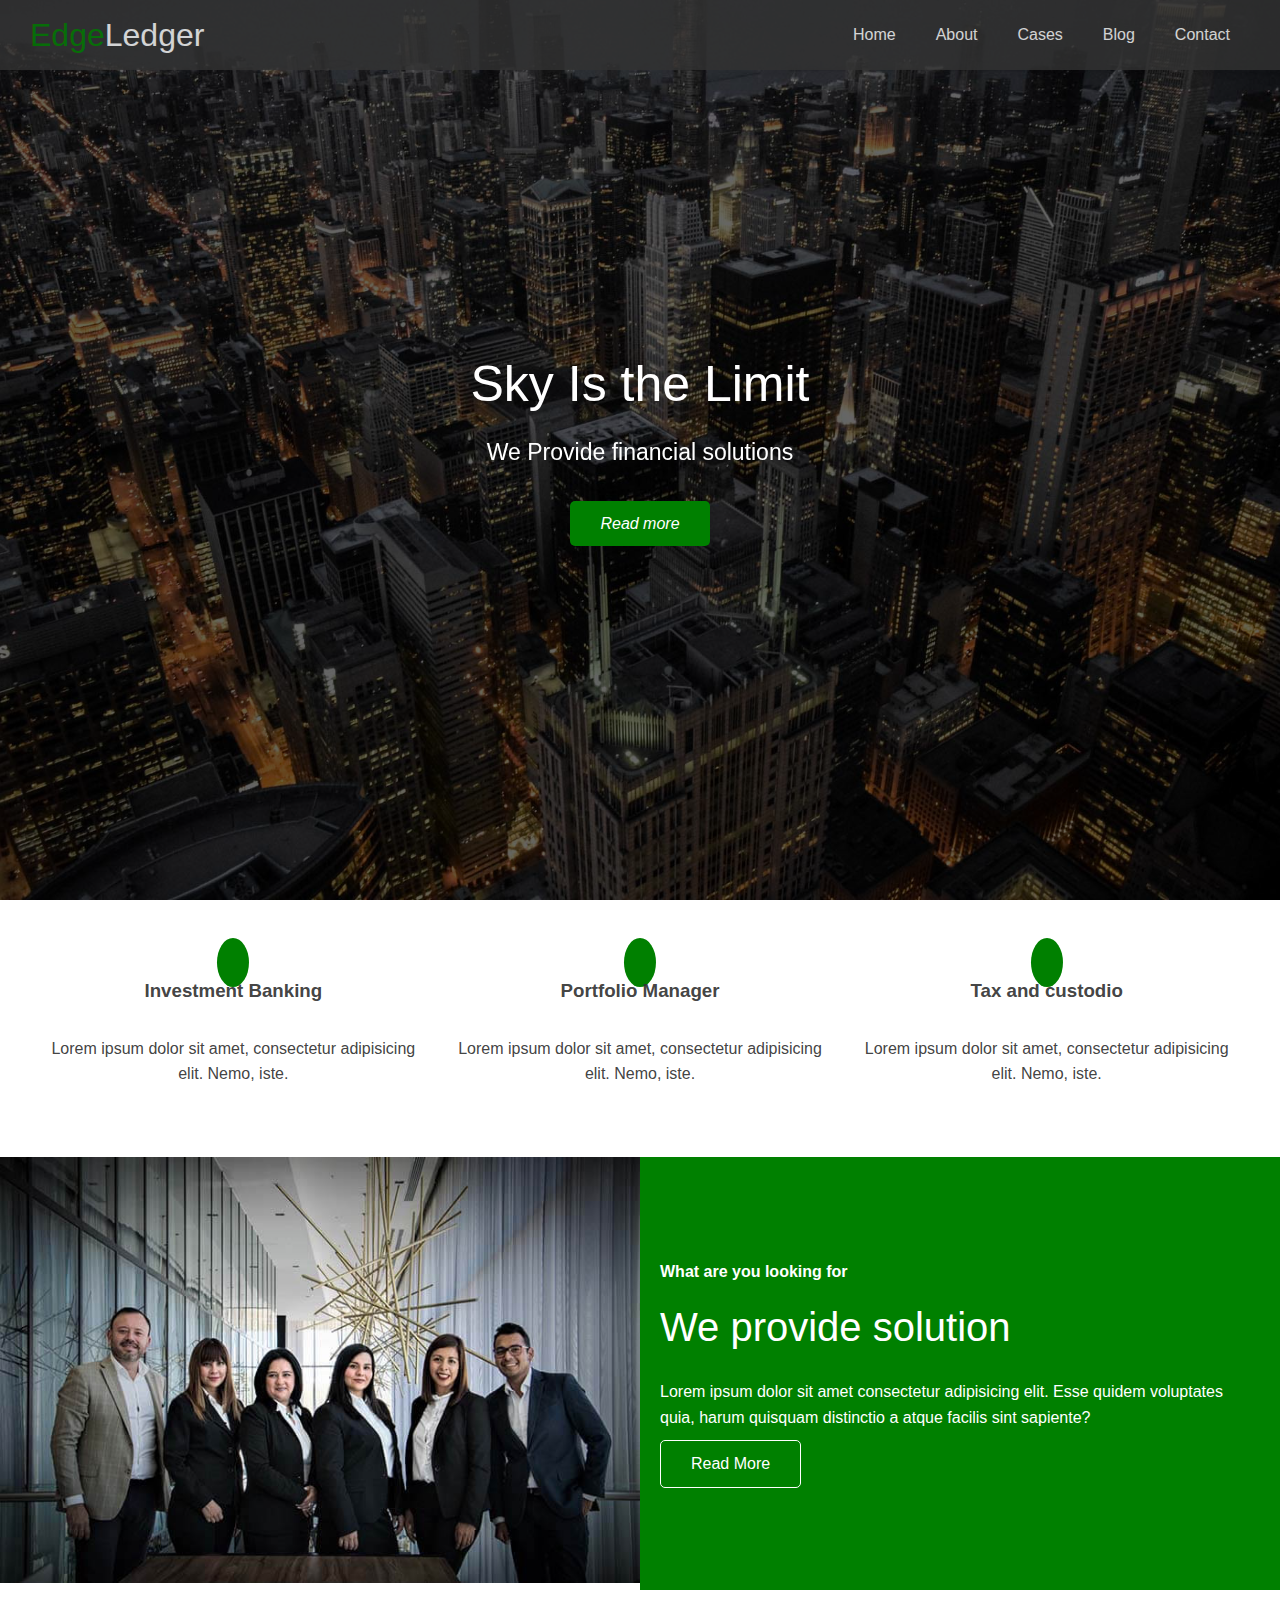
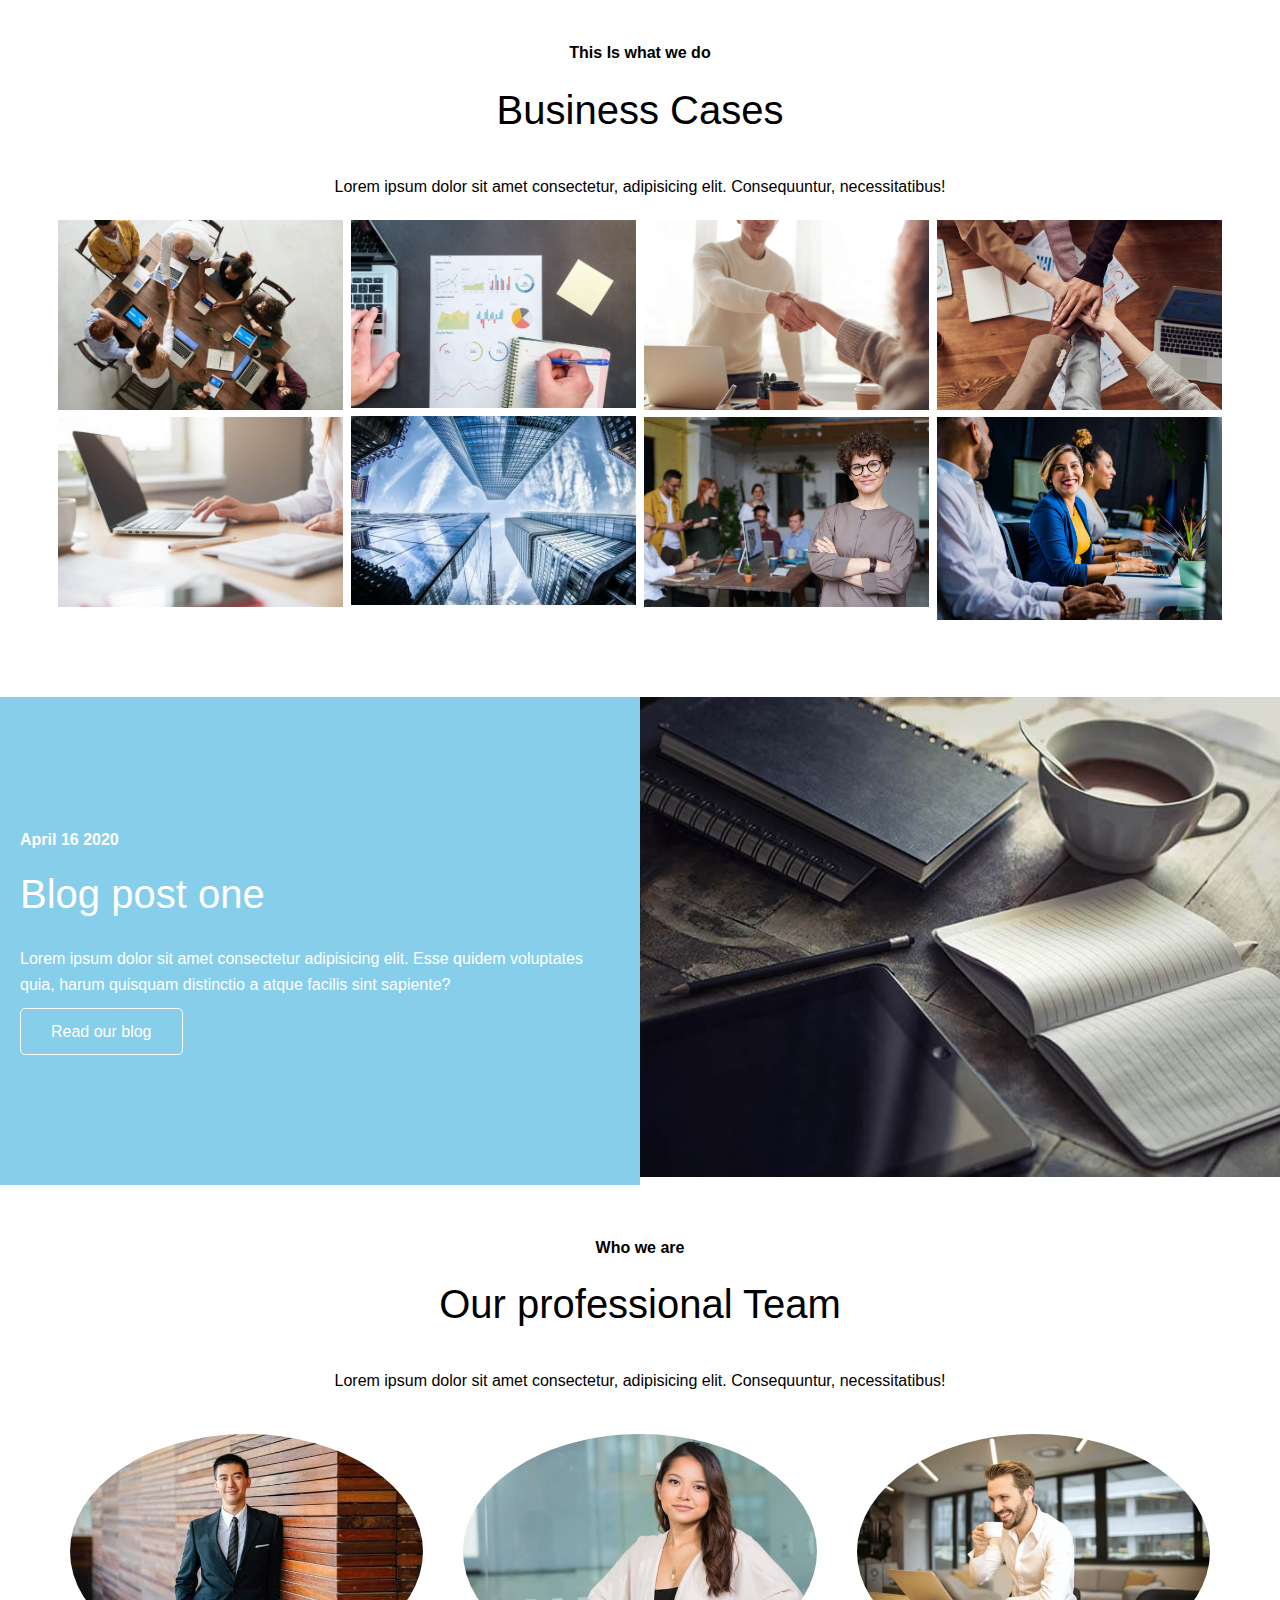
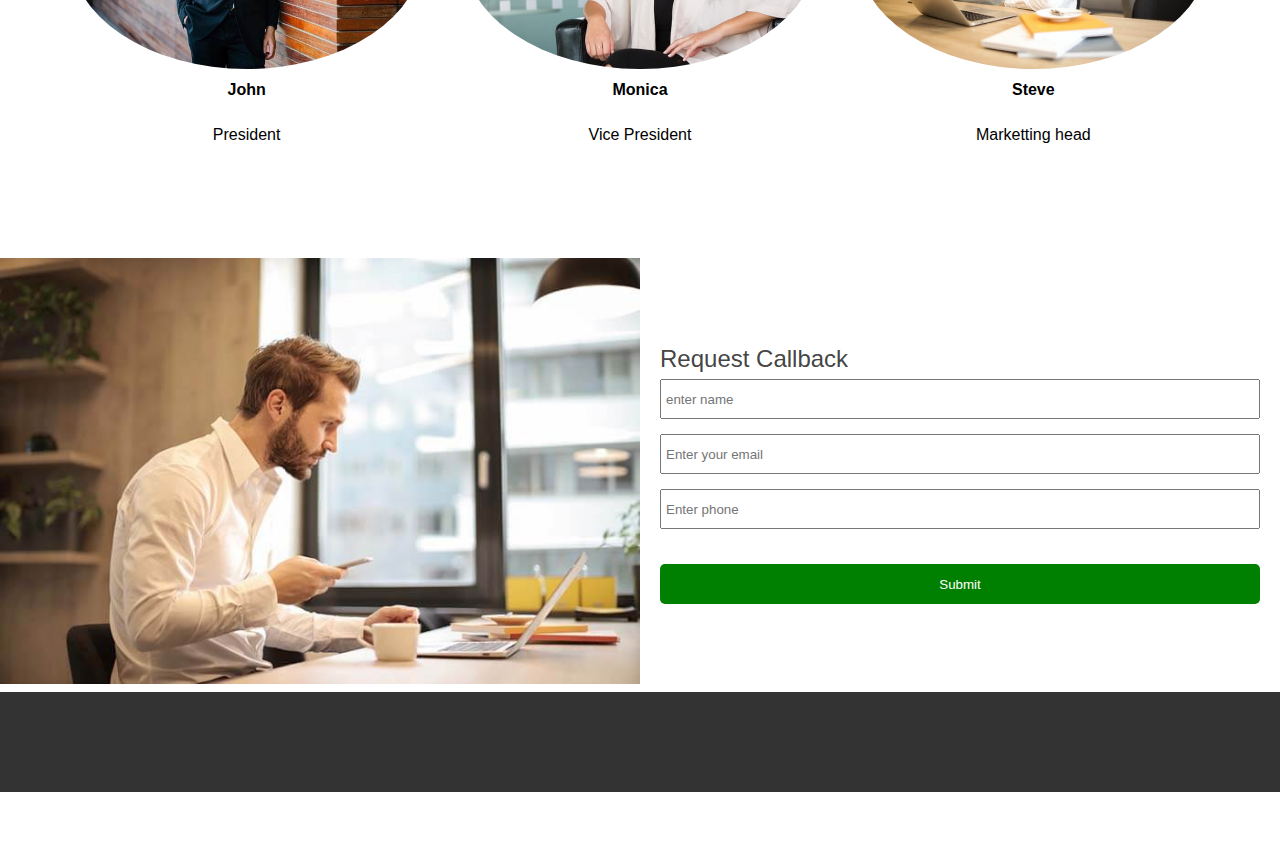
<file: index.html>
<!DOCTYPE html>
<html lang="en">
<head>
    <meta charset="UTF-8">
    <meta name="viewport" content="width=device-width, initial-scale=1.0">
    <link rel="shortcut icon" type="image/x-icon" href="./favicon.ico">
    <link rel="stylesheet" href="https://cdnjs.cloudflare.com/ajax/libs/font-awesome/6.5.2/css/all.min.css" integrity="sha512-SnH5WK+bZxgPHs44uWIX+LLJAJ9/2PkPKZ5QiAj6Ta86w+fsb2TkcmfRyVX3pBnMFcV7oQPJkl9QevSCWr3W6A==" crossorigin="anonymous" referrerpolicy="no-referrer" />
    <link rel="stylesheet" href="./css/utilities.css">
    <link rel="stylesheet" href="./css/style.css">
    <title>Welcome to Edge Ledger</title>
</head>
<body>
    <header class="hero">
        <div id="navabr" class="navbar">
            <h1 class="logo">
                <span class="text-primary"><i class="fas fa-book-open"></i>Edge</span>Ledger
                
            </h1>
            <nav>
                <ul>
                    <li><a href="#home">Home</a></li>
                    <li><a href="#about">About</a></li>
                    <li><a href="#cases">Cases</a></li>
                    <li><a href="#blog">Blog</a></li>
                    <li><a href="#contact">Contact</a></li>
                </ul>
            </nav>
        </div>
    <div class="content"> 
            <h1>Sky Is the Limit</h1>
            <p>We Provide financial solutions</p>
            <a href="#about"class="btn"><i class="fas fa-chevron-right">Read more</i></a>
        </div>
    </header>
    <main>
        <!-- About -->
        <section id="about" class="icons bg-light">
            <div class="flex-items">
                <div>
                    <i class="fas fa-university fa-2x"></i>
                    <div>
                        <h3>Investment Banking</h3>
                        <p>Lorem ipsum dolor sit amet, consectetur adipisicing elit. Nemo, iste. </p>
                    </div>
                </div>
                <div>
                    <i class="fas fa-book-reader fa-2x"></i>
                    <div>
                        <h3>Portfolio Manager</h3>
                        <p>Lorem ipsum dolor sit amet, consectetur adipisicing elit. Nemo, iste. </p>
                    </div>
                </div>
                <div>
                    <i class="fas fa-pencil-alt fa-2x"></i>
                    <div>
                        <h3>Tax and custodio</h3>
                        <p>Lorem ipsum dolor sit amet, consectetur adipisicing elit. Nemo, iste. </p>
                    </div>
                </div>
            </div>
        </section>
        <section class="soultion flex-columns">
            <div class="row">
                <div class="column">
                    <div class="column1 ">
                        <img src="./image_resources/home/people.jpg" alt="">
                    </div>
                </div>
                <div class="column">
                    <div class="column2 bg-primary">
                        <h4>What are you looking for</h4>
                        <h3>We provide solution</h3>
                        <p>Lorem ipsum dolor sit amet consectetur adipisicing elit. Esse quidem voluptates quia, harum quisquam distinctio a atque facilis sint sapiente?
                        </p>
                        <a href="" class="btn btn-outline">
                            <i class="fas fa-chevron"></i>
                            Read More
                        </a>
                    </div>
                </div>
            </div>
        </section>
        <!-- Cases -->
        <section id="cases" class="cases flex-grid section-padding">
            <header class="section-header">
                <h4>This Is what we do</h4>
                <h2>Business Cases</h2>
                <p>Lorem ipsum dolor sit amet consectetur, adipisicing elit. Consequuntur, necessitatibus!</p>
                <div class="row">
                    <div class="column">
                        <img src="./image_resources/cases/cases1.jpg" alt="">
                        <img src="./image_resources/cases/cases2.jpg" alt="">
                    </div>
                    <div class="column">
                        <img src="./image_resources/cases/cases3.jpg" alt="">
                        <img src="./image_resources/cases/cases4.jpg" alt="">
                    </div>
                    <div class="column">
                        <img src="./image_resources/cases/cases5.jpg" alt="">
                        <img src="./image_resources/cases/cases6.jpg" alt="">
                    </div>
                    <div class="column">
                        <img src="./image_resources/cases/cases7.jpg" alt="">
                        <img src="./image_resources/cases/cases8.jpg" alt="">
                    </div>
                </div>
            </header>
        </section>
        <!-- Blogs -->
        <section id="blog" class="blog flex-columns flex-reverse">
            <div class="row">
                <div class="column">
                    <div class="column1 ">
                        <img src="./image_resources/home/blog.jpg" alt="">
                    </div>
                </div>
                <div class="column">
                    <div class="column2 bg-secondary">
                        <h4>April 16 2020</h4>
                        <h3>Blog post one</h3>
                        <p>Lorem ipsum dolor sit amet consectetur adipisicing elit. Esse quidem voluptates quia, harum quisquam distinctio a atque facilis sint sapiente?
                        </p>
                        <a href="blog.html" class="btn btn-outline">
                            <i class="fas fa-chevron"></i>
                            Read our blog
                        </a>
                    </div>
                </div>
            </div>
        </section>
        <!-- Team -->
        <section id="team" class="team section-padding">
            <header class="section-header">
                <h4>Who we are</h4>
                <h2>Our professional Team</h2>
                <p>Lorem ipsum dolor sit amet consectetur, adipisicing elit. Consequuntur, necessitatibus!</p>
                <div class="flex-items">
                    <div>
                        <img src="./image_resources/team/person1.jpg" alt="">
                        <h4>John</h4>
                        <p>President</p>
                    </div>
                    <div>
                        <img src="./image_resources/team/person2.jpg" alt="">
                        <h4>Monica</h4>
                        <p>Vice President</p>
                    </div>
                    <div>
                        <img src="./image_resources/team/person3.jpg" alt="">
                        <h4>Steve</h4>
                        <p>Marketting head</p>
                    </div>
                </div>
            
        </section>
        <!-- Contact -->
        <section id="contact" class="contact flex-columns">
            <div class="row">
                <div class="column">
                    <div class="column1 ">
                        <img src="./image_resources/home/contact.jpg" alt="">
                    </div>
                </div>
                <div class="column">
                    <div class="column2 bg-light">
                        <form action="" class="callback-form">
                            <h2>Request Callback</h2>
                            <div class="form-control">
                                <label for="name"></label>
                                <input type="text" name="name" id="name" placeholder="enter name"> 
                            </div>
                            <div class="form-control">
                                <label for="email"></label>
                                <input type="email" name="email" id="email" placeholder="Enter your email">
                                
                            </div>
                            <div class="form-control">
                                <label for="Phone"></label>
                                <input type="text" name="phone" id="phone" placeholder="Enter phone">
                            </div>
                            <input type="Submit" value="Submit" id="submit" class="btn">
                        </form>

                    </div>
                </div>
            </div>
        </section>
    </header>
    </main> 
    <footer class="footer bg-dark">
        <div class="social">
            <a href=""><div class="fab fa-facebook fa-2x"></div></a>
            <a href=""><div class="fab fa-instagram fa-2x"></div></a>
            <a href=""><div class="fab fa-twitter fa-2x"></div></a>
            <a href=""><div class="fab fa-linkedin fa-2x"></div></a>
        </div>
        <p>copyrights &copy 2020; - Edgeledger</p>
    </footer>
</body>
</html>
</file>
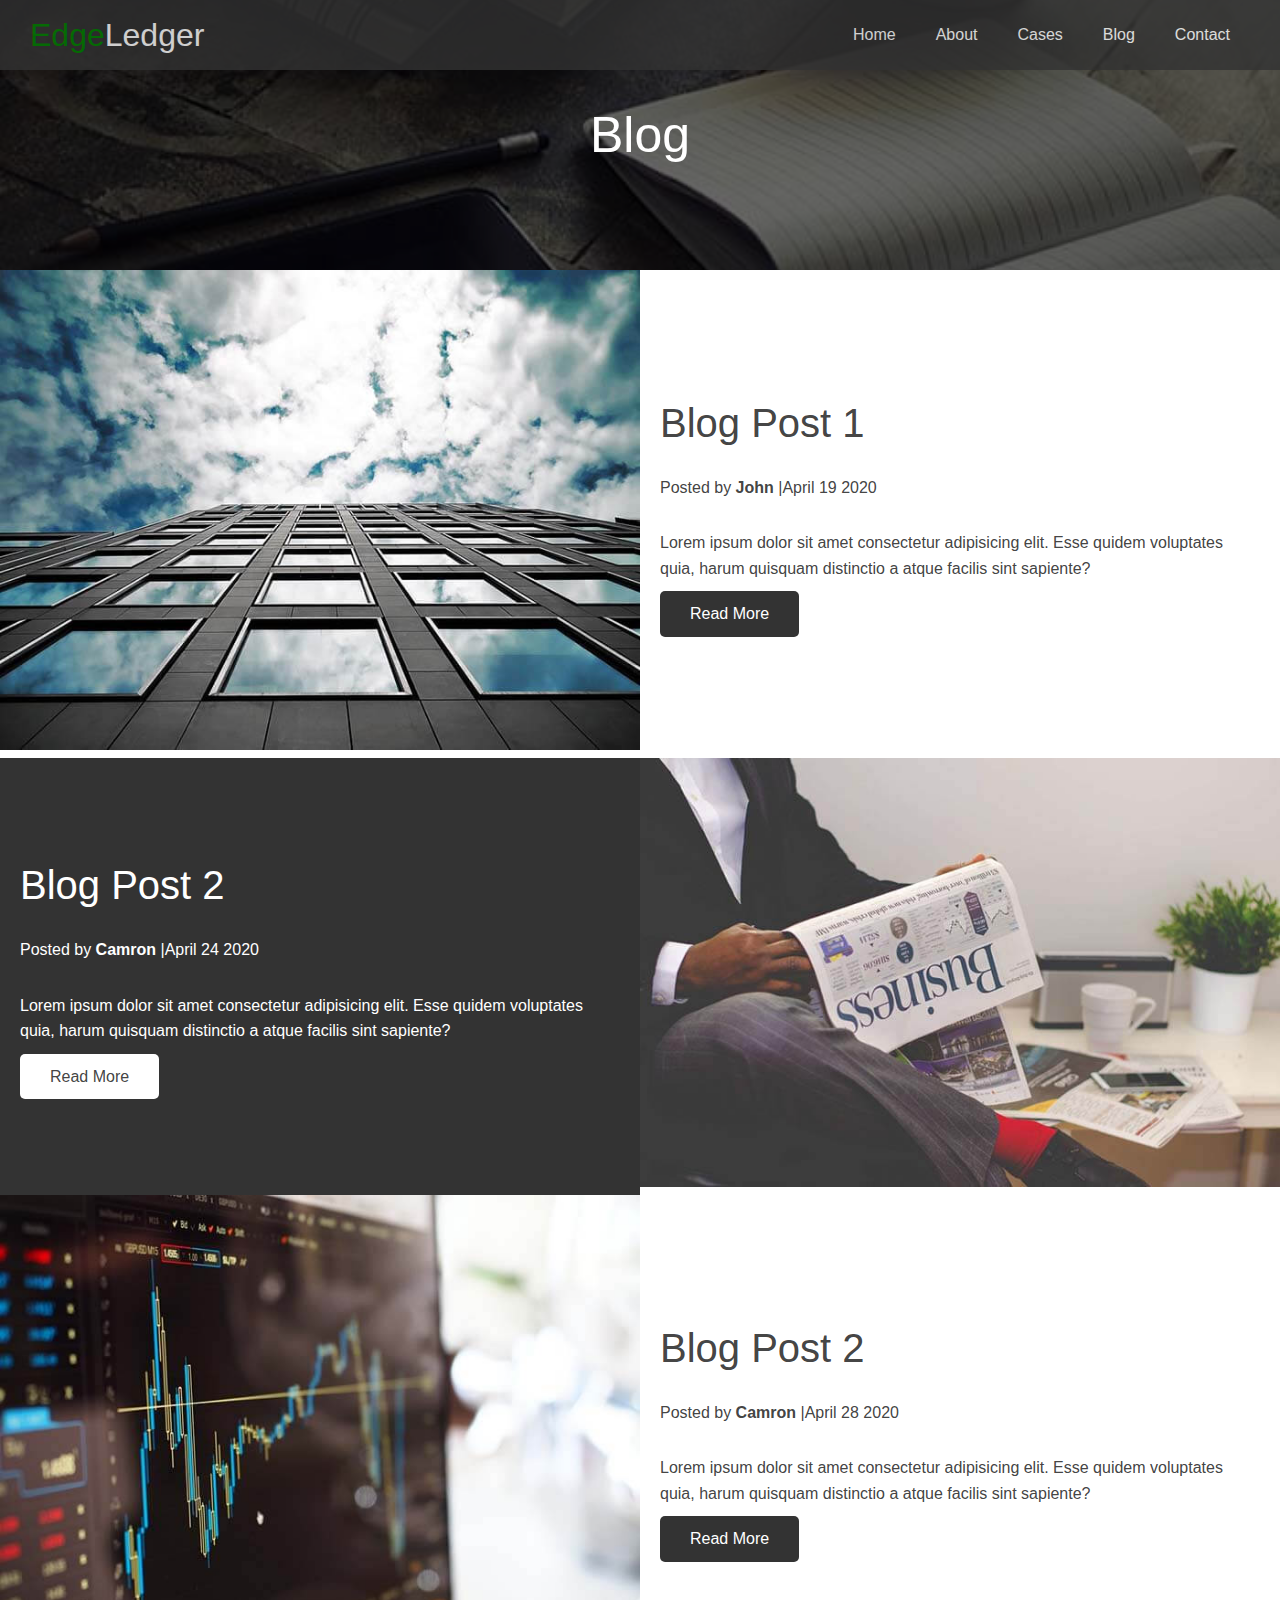
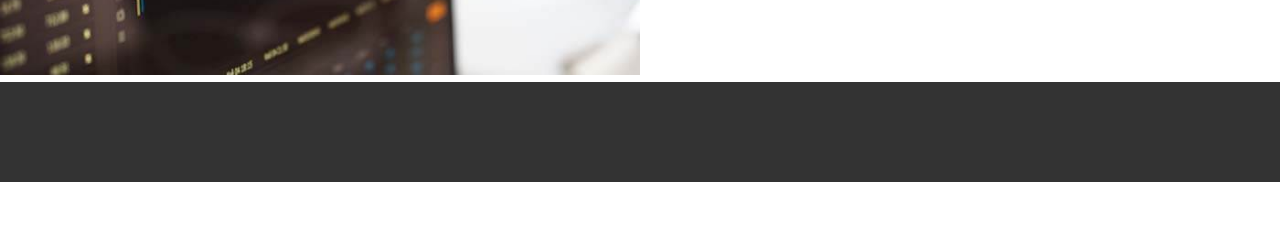
<file: blog.html>
<!DOCTYPE html>
<html lang="en">
<head>
    <meta charset="UTF-8">
    <meta name="viewport" content="width=device-width, initial-scale=1.0">
    <link rel="stylesheet" href="https://cdnjs.cloudflare.com/ajax/libs/font-awesome/6.5.2/css/all.min.css" integrity="sha512-SnH5WK+bZxgPHs44uWIX+LLJAJ9/2PkPKZ5QiAj6Ta86w+fsb2TkcmfRyVX3pBnMFcV7oQPJkl9QevSCWr3W6A==" crossorigin="anonymous" referrerpolicy="no-referrer" />
    <link rel="stylesheet" href="./css/utilities.css">
    <link rel="stylesheet" href="./css/style.css">
    <title>Read our blog</title>
</head>
<body>
    <header class="hero blog">
        <div id="navabr" class="navbar">
            <h1 class="logo">
                <span class="text-primary"><i class="fas fa-book-open"></i>Edge</span>Ledger
                
            </h1>
            <nav>
                <ul>
                    <li><a href="index.html">Home</a></li>
                    <li><a href="index.html#about">About</a></li>
                    <li><a href="index.html#cases">Cases</a></li>
                    <li><a href="index.html#blog">Blog</a></li>
                    <li><a href="index.html#contact">Contact</a></li>
                </ul>
            </nav>
        </div>
        <div class="content"> 
            <h1>Blog</h1>
            <!-- <p>We Provide financial solutions</p> -->
            <!-- <a href="#about"class="btn"><i class="fas fa-chevron-right">Read more</i></a> -->
        </div>
    </header>
    <main>
        <section class="flex-columns">
            <div class="row">
                <div class="column">
                    <div class="column1 ">
                        <img src="./image_resources/blog/blog1.jpg" alt="">
                    </div>
                </div>
                <div class="column">
                    <div class="column2 bg-light">
                        <!-- <h4>What are you looking for</h4> -->
                        <h3>Blog Post 1</h3>
                        <p class="meta">
                            <i class="fa fa-user"></i>Posted by <strong>John</strong> |April 19 2020
                        </p>
                        <p>Lorem ipsum dolor sit amet consectetur adipisicing elit. Esse quidem voluptates quia, harum quisquam distinctio a atque facilis sint sapiente?
                        </p>
                        <a href="post.html" class="btn btn-dark">
                            <i class="fas fa-chevron"></i>
                            Read More
                        </a>
                    </div>
                </div>
            </div>
        </section>
        <section class="flex-columns flex-reverse">
            <div class="row">
                <div class="column">
                    <div class="column1 ">
                        <img src="./image_resources/blog/blog2.jpg" alt="">
                    </div>
                </div>
                <div class="column">
                    <div class="column2 bg-dark">
                        <!-- <h4>What are you looking for</h4> -->
                        <h3>Blog Post 2</h3>
                        <p class="meta">
                            <i class="fa fa-user"></i>Posted by <strong>Camron</strong> |April 24 2020
                        </p>
                        <p>Lorem ipsum dolor sit amet consectetur adipisicing elit. Esse quidem voluptates quia, harum quisquam distinctio a atque facilis sint sapiente?
                        </p>
                        <a href="post.html" class="btn btn-light">
                            <i class="fas fa-chevron"></i>
                            Read More
                        </a>
                    </div>
                </div>
            </div>
        </section>
        <section class="flex-columns">
            <div class="row">
                <div class="column">
                    <div class="column1 ">
                        <img src="./image_resources/blog/blog3.jpg" alt="">
                    </div>
                </div>
                <div class="column">
                    <div class="column2 bg-light">
                        <!-- <h4>What are you looking for</h4> -->
                        <h3>Blog Post 2</h3>
                        <p class="meta">
                            <i class="fa fa-user"></i>Posted by <strong>Camron</strong> |April 28 2020
                        </p>
                        <p>Lorem ipsum dolor sit amet consectetur adipisicing elit. Esse quidem voluptates quia, harum quisquam distinctio a atque facilis sint sapiente?
                        </p>
                        <a href="post.html" class="btn btn-dark">
                            <i class="fas fa-chevron"></i>
                            Read More
                        </a>
                    </div>
                </div>
            </div>
        </section>
    
    </main> 
    <footer class="footer bg-dark">
        <div class="social">
            <a href=""><div class="fab fa-facebook fa-2x"></div></a>
            <a href=""><div class="fab fa-instagram fa-2x"></div></a>
            <a href=""><div class="fab fa-twitter fa-2x"></div></a>
            <a href=""><div class="fab fa-linkedin fa-2x"></div></a>
        </div>
        <p>copyrights &copy 2020; - Edgeledger</p>
    </footer>
</body>
</html>
</file>
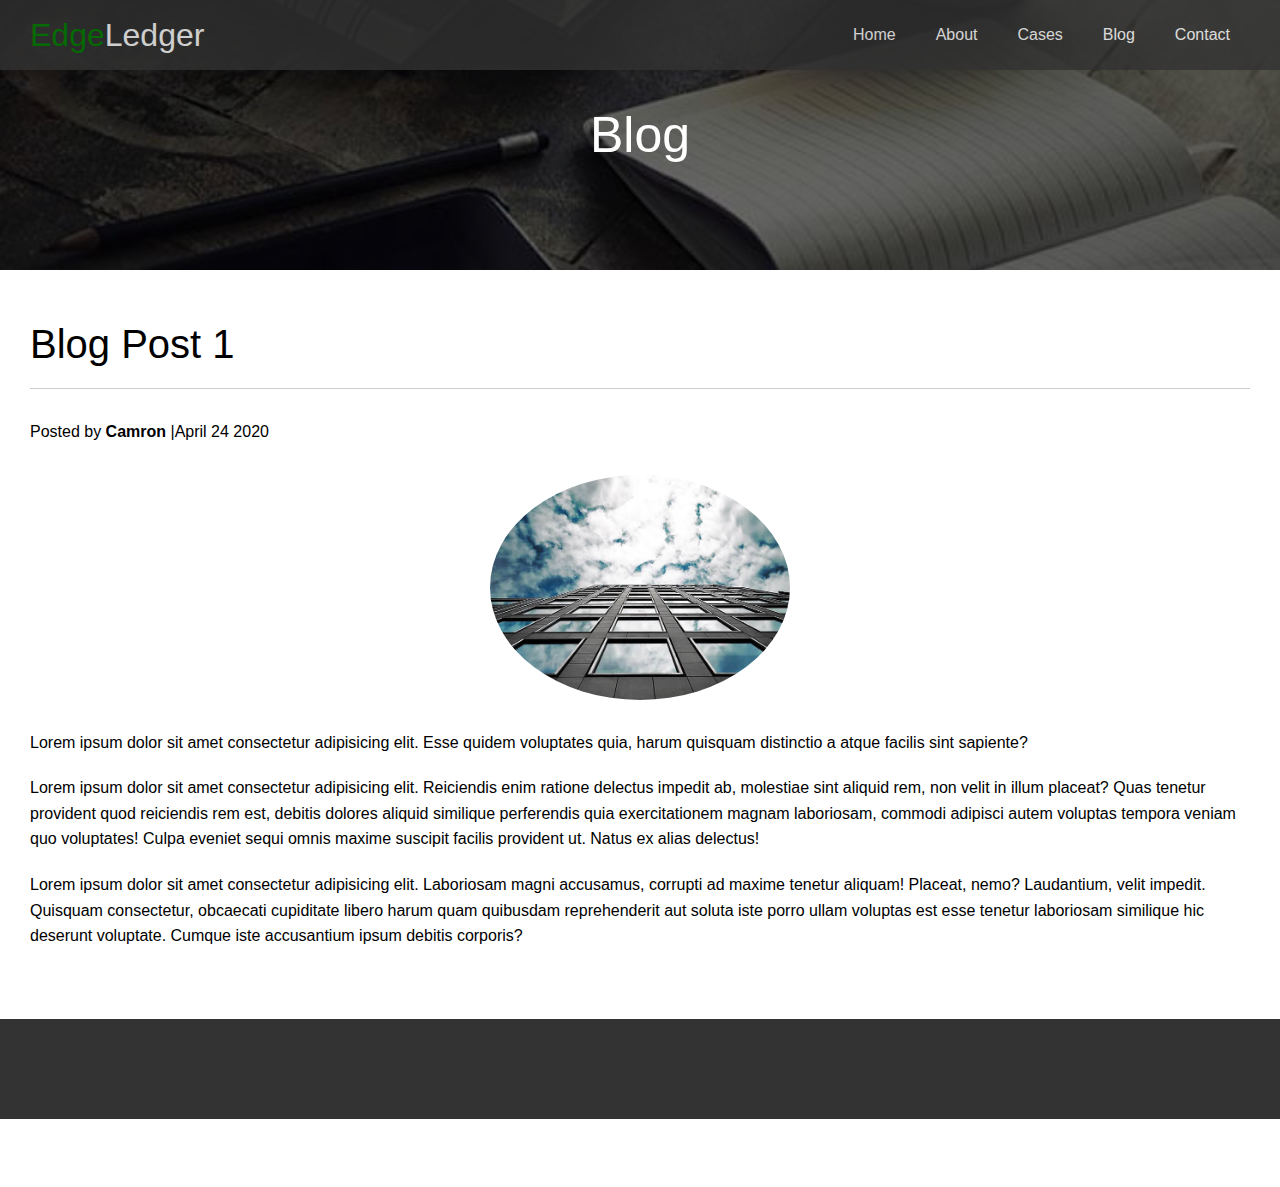
<file: post.html>
<!DOCTYPE html>
<html lang="en">
<head>
    <meta charset="UTF-8">
    <meta name="viewport" content="width=device-width, initial-scale=1.0">
    <link rel="stylesheet" href="https://cdnjs.cloudflare.com/ajax/libs/font-awesome/6.5.2/css/all.min.css" integrity="sha512-SnH5WK+bZxgPHs44uWIX+LLJAJ9/2PkPKZ5QiAj6Ta86w+fsb2TkcmfRyVX3pBnMFcV7oQPJkl9QevSCWr3W6A==" crossorigin="anonymous" referrerpolicy="no-referrer" />
    <link rel="stylesheet" href="./css/utilities.css">
    <link rel="stylesheet" href="./css/style.css">
    <title>Read our blog</title>
</head>
<body>
    <header class="hero blog">
        <div id="navabr" class="navbar">
            <h1 class="logo">
                <span class="text-primary"><i class="fas fa-book-open"></i>Edge</span>Ledger
                
            </h1>
            <nav>
                <ul>
                    <li><a href="index.html">Home</a></li>
                    <li><a href="index.html#about">About</a></li>
                    <li><a href="index.html#cases">Cases</a></li>
                    <li><a href="index.html#blog">Blog</a></li>
                    <li><a href="index.html#contact">Contact</a></li>
                </ul>
            </nav>
        </div>
        <div class="content"> 
            <h1>Blog</h1>
            <!-- <p>We Provide financial solutions</p> -->
            <!-- <a href="#about"class="btn"><i class="fas fa-chevron-right">Read more</i></a> -->
        </div>
    </header>
    <main>
       <section class="post">
        <h2>Blog Post 1</h2>
        <p class="meta">
            <i class="fa fa-user"></i>Posted by <strong>Camron</strong> |April 24 2020
        </p>
        <img src="image_resources/blog/blog1.jpg" alt="">
        <p>Lorem ipsum dolor sit amet consectetur adipisicing elit. Esse quidem voluptates quia, harum quisquam distinctio a atque facilis sint sapiente?
        </p>
        <p>Lorem ipsum dolor sit amet consectetur adipisicing elit. Reiciendis enim ratione delectus impedit ab, molestiae sint aliquid rem, non velit in illum placeat? Quas tenetur provident quod reiciendis rem est, debitis dolores aliquid similique perferendis quia exercitationem magnam laboriosam, commodi adipisci autem voluptas tempora veniam quo voluptates! Culpa eveniet sequi omnis maxime suscipit facilis provident ut. Natus ex alias delectus!</p>
        <p>Lorem ipsum dolor sit amet consectetur adipisicing elit. Laboriosam magni accusamus, corrupti ad maxime tenetur aliquam! Placeat, nemo? Laudantium, velit impedit. Quisquam consectetur, obcaecati cupiditate libero harum quam quibusdam reprehenderit aut soluta iste porro ullam voluptas est esse tenetur laboriosam similique hic deserunt voluptate. Cumque iste accusantium ipsum debitis corporis?</p>

       </section>
    
    </main> 
    <footer class="footer bg-dark">
        <div class="social">
            <a href=""><div class="fab fa-facebook fa-2x"></div></a>
            <a href=""><div class="fab fa-instagram fa-2x"></div></a>
            <a href=""><div class="fab fa-twitter fa-2x"></div></a>
            <a href=""><div class="fab fa-linkedin fa-2x"></div></a>
        </div>
        <p>copyrights &copy 2020; - Edgeledger</p>
    </footer>
</body>
</html>
</file>
<file: css/utilities.css>
.text-primary{
    color: green;
}
.text-secondary{
    color: blue;
}
.btn{
    cursor: pointer;
    display: inline-block;
    padding: 10px 30px;
    color: white;
    background: green;
    border: none;
    border-radius: 5px;
}
.btn:hover{
    opacity: 0.9;

}
.btn-primary , .bg-primary{
background: green;
color: white;
}
.btn-secondary , .bg-secondary{
background: skyblue;
color: white;
}
.btn-dark, .bg-dark{
background: #333;
color: white;

}
.btn-light ,.bg-light{
background: white;
color: #333e;
}
.btn-outline{
    background: transparent;
    border: 1px solid white;
}
.flex-items{
    display: flex;
    text-align: center;
    justify-content: center;
    height: 100%;
}
.flex-items>div{
    padding: 20px;
}
.flex-columns.flex-reverse .row{
    flex-direction: row-reverse;
}
.flex-columns .row{
    display: flex;
    flex-direction: row;
    flex-wrap: wrap;
    width: 100%;
}
.flex-columns .column{
    display: flex;
    flex-direction: column;
    flex-basis: 100%;
    flex: 1;
}
.flex-columns .column .column1,
.flex-columns .column .column2{
    height: 100%;

}
.flex-columns .img{
    width: 100%;
    height: 100%;
    object-fit: cover;
}
.flex-columns .column2{
    display: flex;
    flex-direction: column;
    align-items: flex-start;
    justify-content: center;
    padding: 20px;
}
.flex-columns h3{
    font-size: 40px;
    font-weight: 100;
}
.flex-columns h4{
    margin-bottom: 10px;
}
.flex-columns p{
    margin-bottom: 10px;
}
.section-header{
    padding: 30px;
    display: flex;
    flex-direction: column;
    align-items:center ;
    justify-content: center;
    text-align: center;

}
.section-header h2{
    font-size: 40px;
    margin: 20px 0;

}
.section-padding{
    padding: 20px 20px 40px;
}
.flex-grid .row{
    display: flex;
    flex-wrap: wrap;
    padding: 0 4px;
}
.flex-grid .column{
    flex: 25%;
    max-width: 25%;
    padding: 0 4px;
}
</file>
<file: css/style.css>
@import url('https://fonts.googleapis.com/css2?family=Open+Sans:ital,wght@0,300..800;1,300..800&display=swap');
*{
    box-sizing: border-box;
    margin: 0px;
    padding: 0px;
}
body{
    font-family:'Lucida Sans', 'Lucida Sans Regular', 'Lucida Grande', 'Lucida Sans Unicode', Geneva, Verdana, sans-serif;
    background: white;
    color: black;
    line-height: 1.6;
}
ul{
    list-style: none;

}
a{
    color: #333;
    text-decoration:none;

}
h1,h2{
    font-weight: 300;
    line-height: 1.2;
}
p{
    margin: 20px 0;
    

}
img{
    width: 100%;
}
.navbar{
    display: flex;
    align-items: center;
    justify-content: space-between;
    background-color: #333;
    color: white;
    opacity: 0.8;
    width: 100%;
    height: 70px;
    position: fixed;
    top: 0px;
    padding: 0 30px;
}
.navbar a{
    color: white;
    padding: 10px 20px;
}
.navbar a:hover{
    border-bottom: greenyellow 10px solid;

}
.navbar ul{
    display: flex;
}
.navbar .logo{
    font-weight: 400px;
}
.hero{
    background: url("../image_resources/home/showcase.jpg") no-repeat center  center/cover;
    height: 100vh;
    position: relative;
    color: white;

}
.hero .content{
    display: flex;
    flex-direction: column;
    align-items: center;
    text-align: center;
    justify-content: center;
    height: 100%;
    padding: 0 20px;
}
.hero .content h1{
    font-size: 50px;
}
.hero .content p{
    font-size: 23px;
    max-width: 600px;
    margin: 20px 0 30px;
}
.hero::before{
    content: "";
    position: absolute;
    top:0;
    left: 0;
    width: 100%;
    height: 100%;
    background: rgba(0, 0,0,0.6)
     
}
.hero * {
    z-index: 10;
}
.hero.blog{
    background: url("../image_resources/home/blog.jpg")no-repeat center center/cover;
    height: 30vh;
}
.icons{
    padding: 30px;
}
.icons h3{
    font-weight: bold;
    margin-bottom: 30px;
}
.icons i{
    background-color: green;
    color: white;
    padding: 1rem;
    border-radius: 50%;
    margin-bottom: 15px;
}
.cases img:hover{
    opacity: 0.7;
}
.team img{
    border-radius: 50%;

}

/* Callback form */
.callback-form{
    width: 100%;
    padding: 20px 0;
}
.callback-form label{
    display: block;
    margin-bottom: 5px;
}
.callback-form .form-control{
    margin-bottom: 15px;
}
.callback-form input{
    width: 100%;
    padding: 4px;
    height: 40px;
    border: white 1px solo;

}
.callback-form input:focus{
outline-color: green;
}
.callback-form .btn{
    padding: 12px 0;
    margin-top: 20px;

}
/* post */
.post{
    padding: 50px 30px;
}
.post h2{
    font-size: 40px;
    padding-bottom: 20px;
    margin-bottom: 30px;
    border-bottom: #ccc solid 1px;

}
.post .meta{
    margin-bottom: 30px;
}
.post img{
    width: 300px;
    border-radius: 50%;
    display: block;
    margin: 0 auto 30px;
}
/* footer */
.footer{
    display: flexbox;
    flex-direction: column;
    text-align: center;
    align-items: center;
    justify-content: center;
    height: 100px;
    padding-top: 20px;
}
.footer a{
    color: white;
}

.footer .social *{
margin-right: 30px;
}
.footer a:hover{
    color: green;
}
/* Mobile */
@media(max-width:768px){
    .navbar{
        flex-direction: column;
        height: 120px;
        padding: 20px;
    }
    .navbar a{
        padding: 10px 10px;
        margin: 0 3px;
    }
    .flex-items{
        flex-direction: column;
    }
    .flex-columns .column, .flex-grid .column{
        flex: 100%;
        max-width: 100%;
    }
    .team img{
        width: 70;
    }
}
</file>
